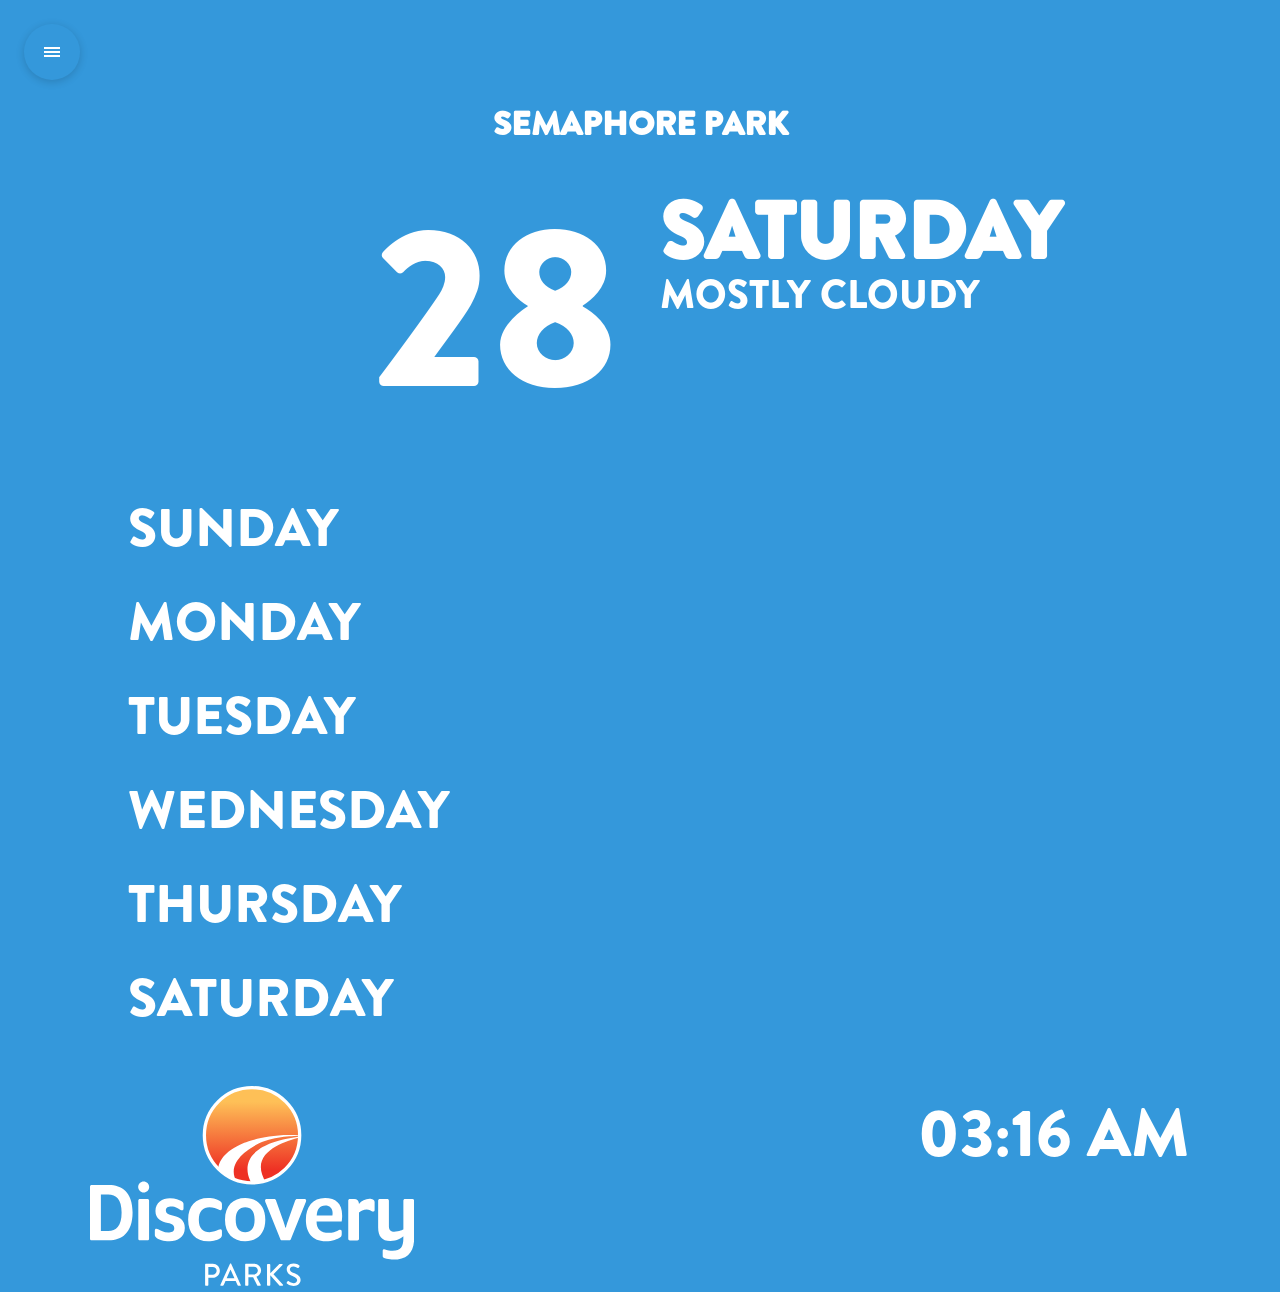
<file: index.html>
<!DOCTYPE html>
<html lang="en">

<head>
    <meta charset="UTF-8">
    <meta name="viewport" content="width=device-width, initial-scale=1.0">
    <meta http-equiv="X-UA-Compatible" content="ie=edge">
    <link rel="stylesheet" href="https://cdnjs.cloudflare.com/ajax/libs/font-awesome/5.11.2/css/all.css">
    <link rel="stylesheet" href="./css/style.css">
    <title>Weather</title>
    <script src="https://code.jquery.com/jquery-3.4.1.min.js" integrity="sha256-CSXorXvZcTkaix6Yvo6HppcZGetbYMGWSFlBw8HfCJo=" crossorigin="anonymous"></script>
</head>

<body class="light">
    <!-- This is your menu -->
    <menu class="menu">
        <div class="theme-switch-wrapper padding-top">
            <label class="theme-switch" for="checkbox">
                            <input type="checkbox" id="checkbox" />
                            <div class="slider round"></div>
                      </label>
            <em>Enable Dark Mode!</em>
        </div>

    </menu>

    <!-- This is your menu button -->
    <!-- It's loaded in the HTML after the menu -->
    <nav class="menu-btn">
        <ul>
            <li></li>
            <li></li>
            <li></li>
        </ul>
    </nav>
    <div class="all">
        <div class="container">
            <div class="head-title">
                <div class="Location" id="location">
                    <p>SEMAPHORE PARK</p>
                </div>
                <div class="today-weather">
                    <div class="temperature"><span id="temp-main">28</span></div>
                    <div class="day">
                        <h1><span id="today">SUNDAY</span></h1>
                        <p id="dis">MOSTLY CLOUDY</p>
                        <p>
                            <spam id="rain-chance">
                                </span>
                        </p>
                    </div>
                </div>
            </div>
            <div class="forecast">
                <div class="day-forecast">
                    <div class="day-of-week" id="day-of-week-1">MONDAY</div>
                    <div class="weather" id="weather1"></div>
                    <div class="icon-space" id="icon1"></div>
                </div>
                <div class="day-forecast">
                    <div class="day-of-week" id="day-of-week-2">TUESDAY</div>
                    <div class="weather" id="weather2"></div>
                    <div class="icon-space" id="icon2"></div>
                </div>
                <div class="day-forecast">
                    <div class="day-of-week" id="day-of-week-3">WEDNESDAY</div>
                    <div class="weather" id="weather3"></div>
                    <div class="icon-space" id="icon3"></div>
                </div>
                <div class="day-forecast">
                    <div class="day-of-week" id="day-of-week-4">THURSDAY</div>
                    <div class="weather" id="weather4"></div>
                    <div class="icon-space" id="icon4"></div>
                </div>
                <div class="day-forecast">
                    <div class="day-of-week" id="day-of-week-5">FRIDAY</div>
                    <div class="weather" id="weather5"></div>
                    <div class="icon-space" id="icon5"></div>
                </div>
                <div class="day-forecast">
                    <div class="day-of-week" id="day-of-week-6">SATURDAY</div>
                    <div class="weather" id="weather6"></div>
                    <div class="icon-space" id="icon6"></div>
                </div>
            </div>
            <div class="logo-clock">
                <img src="./img/logo-discovery.svg" class="logo">
                <div id="MyClockDisplay" class="clock" onload="showTime()"></div>
            </div>
        </div>
    </div>
    <script src="./js/app.js"></script>
</body>

</html>
</file>
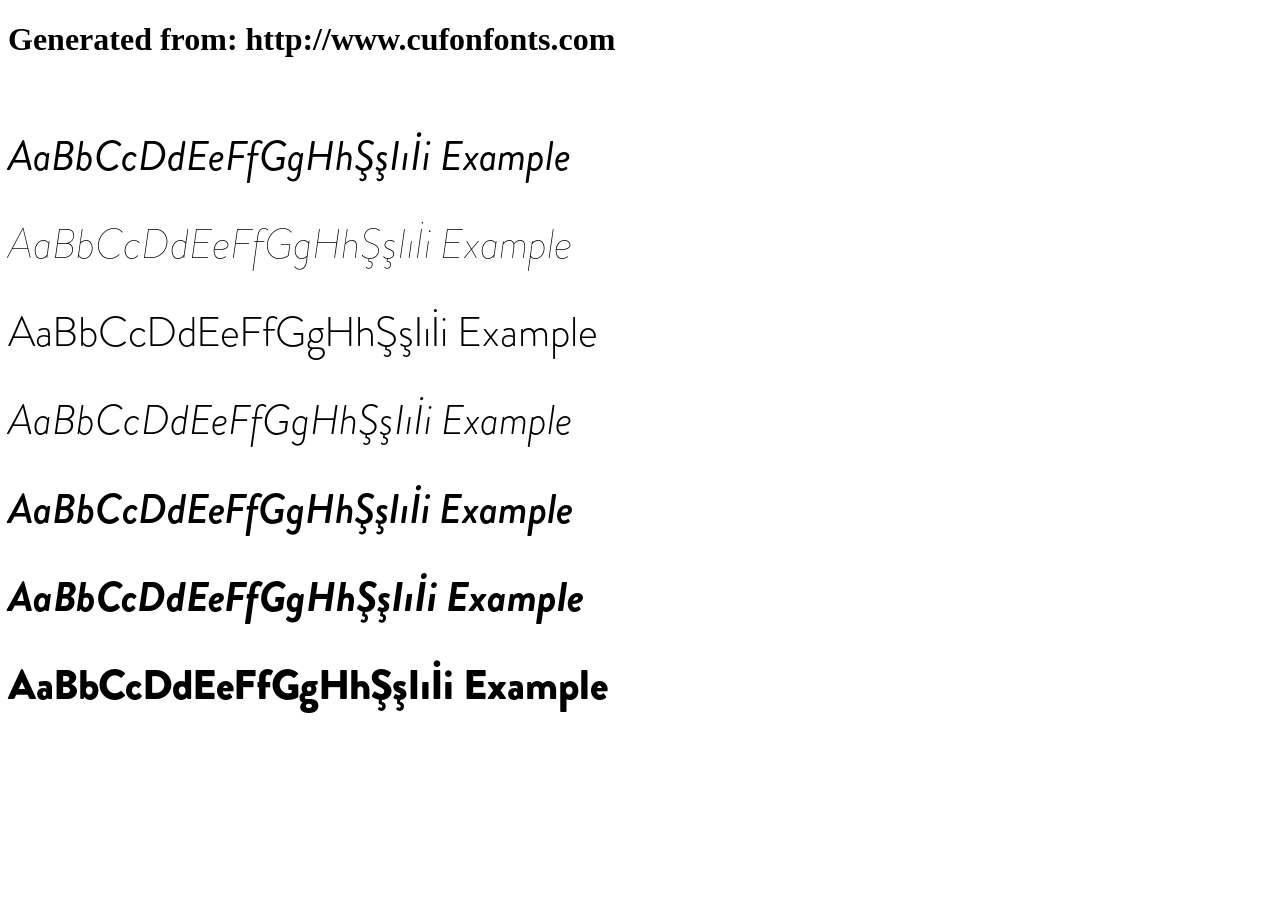
<file: Fonts/brandon-grotesque-regular-cufonfonts-webfont/example.html>
<!DOCTYPE html>
<html xmlns="http://www.w3.org/1999/xhtml">
<head>
    <meta http-equiv="Content-Type" content="text/html; charset=utf-8"/>
    <link rel="stylesheet" type="text/css"
          href="style.css"/>
</head>

<body>

<h1>Generated from: http://www.cufonfonts.com</h1><br/>
<h1 style="font-family:'Brandon Grotesque Regular Italic';font-weight:normal;font-size:42px">AaBbCcDdEeFfGgHhŞşIıİi Example</h1>
<h1 style="font-family:'Brandon Grotesque Thin Italic';font-weight:normal;font-size:42px">AaBbCcDdEeFfGgHhŞşIıİi Example</h1>
<h1 style="font-family:'Brandon Grotesque Light';font-weight:normal;font-size:42px">AaBbCcDdEeFfGgHhŞşIıİi Example</h1>
<h1 style="font-family:'Brandon Grotesque Light Italic';font-weight:normal;font-size:42px">AaBbCcDdEeFfGgHhŞşIıİi Example</h1>
<h1 style="font-family:'Brandon Grotesque Medium Italic';font-weight:normal;font-size:42px">AaBbCcDdEeFfGgHhŞşIıİi Example</h1>
<h1 style="font-family:'Brandon Grotesque Bold Italic';font-weight:normal;font-size:42px">AaBbCcDdEeFfGgHhŞşIıİi Example</h1>
<h1 style="font-family:'Brandon Grotesque Black';font-weight:normal;font-size:42px">AaBbCcDdEeFfGgHhŞşIıİi Example</h1>


</body>
</html>
</file>
<file: css/style.css>
@font-face {
  font-family: 'Bro';
  src: url("../Fonts/brandon-grotesque-regular-cufonfonts-webfont/brandon-grotesque-black-58a8a3e824392.woff") format("woff");
}

html {
  margin: 0px;
  padding: 0px;
  font-family: Bro;
}

body {
  margin: 0px;
  padding: 0px;
}

.container {
  margin-top: 100px;
}

.Location {
  text-align: center;
  font-size: 25pt;
  padding-bottom: 0px;
  font-weight: bold;
  text-transform: uppercase;
}

.Location p {
  margin-bottom: 0px;
}

.today-weather {
  display: -ms-grid;
  display: grid;
  width: 95%;
  margin: 0px auto 0px auto;
  -ms-grid-columns: 50% 50%;
      grid-template-columns: 50% 50%;
}

.today-weather .temperature {
  font-size: 170pt;
  text-align: right;
  margin-right: 20px;
}

.today-weather .temperature .main-degree {
  font-size: 100pt;
  margin-bottom: auto;
  font-family: sans-serif;
}

.today-weather .day {
  font-size: 30pt;
  line-height: 10px;
  padding-top: 25px;
  margin-left: 20px;
}

.today-weather .day #dis {
  text-transform: uppercase;
}

.forecast {
  width: 80%;
  margin: 0px auto;
}

.forecast .day-forecast {
  display: -ms-grid;
  display: grid;
  -ms-grid-columns: 50% 40% 10%;
      grid-template-columns: 50% 40% 10%;
  /* background-color: #fa7d7d; */
  font-size: 40pt;
  padding-top: 2vh;
}

.forecast .day-forecast .day-of-week {
  text-align: left;
}

.forecast .day-forecast .icon-space {
  text-align: center;
}

.forecast .day-forecast .icon-space img {
  -webkit-filter: invert(1);
          filter: invert(1);
  height: 70px;
}

.forecast .day-forecast .weather {
  text-align: right;
}

.forecast .day-forecast .main-degree-forecast {
  font-size: 25pt;
  font-family: sans-serif;
}

/* This just resets the styles of our unordered list that makes our hamburger/hotdog icon */
ul {
  list-style: none;
  padding: 0;
}

/* Styles for the menu button */
.menu-btn {
  background-color: 3498db;
  border-radius: 50%;
  -webkit-box-shadow: 0 2px 8px rgba(0, 0, 0, 0.16);
          box-shadow: 0 2px 8px rgba(0, 0, 0, 0.16);
  cursor: pointer;
  height: 56px;
  left: 24px;
  position: fixed;
  top: 24px;
  width: 56px;
}

/* Styles for the menu */
.menu {
  bottom: 0;
  background-color: #636e72;
  left: 0;
  margin: 0;
  padding: 32px;
  position: fixed;
  top: 0;
  width: 288px;
  -webkit-transform: translate3d(-100%, 0, 0);
          transform: translate3d(-100%, 0, 0);
  -webkit-transition: -webkit-transform .2s linear;
  transition: -webkit-transform .2s linear;
  transition: transform .2s linear;
  transition: transform .2s linear, -webkit-transform .2s linear;
}

/* Creating the hamburger/hotdog icon in CSS */
.menu-btn li {
  background-color: #ffffff;
  bottom: 0;
  height: 2px;
  left: 0;
  margin: auto;
  position: absolute;
  right: 0;
  width: 16px;
  top: 0;
  -webkit-transition: all .3s ease-in-out;
  transition: all .3s ease-in-out;
}

/* The following two lines set the three lines of our hamburger/hotdog icon apart */
.menu-btn li:first-child {
  -webkit-transform: translate3d(0, -4px, 0);
          transform: translate3d(0, -4px, 0);
}

.menu-btn li:last-child {
  -webkit-transform: translate3d(0, 4px, 0);
          transform: translate3d(0, 4px, 0);
}

/* We're now in the animation territory. These are the classes you toggle on with our Javascript function. */
.menu-btn--on li:first-child {
  -webkit-transform: rotate(135deg) translate3d(0, 0, 0);
          transform: rotate(135deg) translate3d(0, 0, 0);
}

.menu-btn--on li:last-child {
  -webkit-transform: rotate(-135deg) translate3d(0, 0, 0);
          transform: rotate(-135deg) translate3d(0, 0, 0);
}

.menu-btn--on li:nth-child(2) {
  opacity: 0;
}

.menu--open {
  -webkit-transform: translate3d(0, 0, 0);
          transform: translate3d(0, 0, 0);
}

.theme-switch-wrapper {
  display: -webkit-box;
  display: -ms-flexbox;
  display: flex;
  -webkit-box-align: center;
      -ms-flex-align: center;
          align-items: center;
}

.theme-switch-wrapper em {
  margin-left: 10px;
  font-size: 1rem;
}

.theme-switch {
  display: inline-block;
  height: 34px;
  position: relative;
  width: 60px;
}

.theme-switch input {
  display: none;
}

.slider {
  background-color: #ccc;
  bottom: 0;
  cursor: pointer;
  left: 0;
  position: absolute;
  right: 0;
  top: 0;
  -webkit-transition: .4s;
  transition: .4s;
}

.slider:before {
  background-color: #fff;
  bottom: 4px;
  content: "";
  height: 26px;
  left: 4px;
  position: absolute;
  -webkit-transition: .4s;
  transition: .4s;
  width: 26px;
}

input:checked + .slider {
  background-color: #66bb6a;
}

input:checked + .slider:before {
  -webkit-transform: translateX(26px);
          transform: translateX(26px);
}

.slider.round {
  border-radius: 34px;
}

.slider.round:before {
  border-radius: 50%;
}

.padding-top {
  margin-top: 100px;
}

.light {
  background-color: #3498db;
  color: #fff;
}

.light .logo-clock {
  padding-top: 50px;
}

.light .logo-clock .logo {
  height: 200px;
  padding-left: 10vh;
}

.light .logo-clock .clock {
  font-size: 50pt;
  float: right;
  padding-right: 10vh;
}

.dark {
  background-color: #2d3436;
  color: #fff;
}

.dark .logo-clock {
  padding-top: 50px;
}

.dark .logo-clock .logo {
  height: 200px;
  padding-left: 10vh;
}

.dark .logo-clock .clock {
  font-size: 50pt;
  float: right;
  padding-right: 10vh;
}
/*# sourceMappingURL=style.css.map */
</file>
<file: Fonts/brandon-grotesque-regular-cufonfonts-webfont/style.css>
/* #### Generated By: http://www.cufonfonts.com #### */

@font-face {
font-family: 'Brandon Grotesque Regular Italic';
font-style: normal;
font-weight: normal;
src: local('Brandon Grotesque Regular Italic'), url('brandon-grotesque-regular-italic-58a8a456c4724.woff') format('woff');
}


@font-face {
font-family: 'Brandon Grotesque Thin Italic';
font-style: normal;
font-weight: normal;
src: local('Brandon Grotesque Thin Italic'), url('brandon-grotesque-thin-italic-58a8a3a8861fe.woff') format('woff');
}


@font-face {
font-family: 'Brandon Grotesque Light';
font-style: normal;
font-weight: normal;
src: local('Brandon Grotesque Light'), url('brandon-grotesque-light-58a8a4b38001d.woff') format('woff');
}


@font-face {
font-family: 'Brandon Grotesque Light Italic';
font-style: normal;
font-weight: normal;
src: local('Brandon Grotesque Light Italic'), url('brandon-grotesque-light-italic-58a8a4ccb88be.woff') format('woff');
}


@font-face {
font-family: 'Brandon Grotesque Medium Italic';
font-style: normal;
font-weight: normal;
src: local('Brandon Grotesque Medium Italic'), url('brandon-grotesque-medium-italic-58a8a3c40866a.woff') format('woff');
}


@font-face {
font-family: 'Brandon Grotesque Bold Italic';
font-style: normal;
font-weight: normal;
src: local('Brandon Grotesque Bold Italic'), url('brandon-grotesque-bold-italic-58a8a48221563.woff') format('woff');
}


@font-face {
font-family: 'Brandon Grotesque Black';
font-style: normal;
font-weight: normal;
src: local('Brandon Grotesque Black'), url('brandon-grotesque-black-58a8a3e824392.woff') format('woff');
}
</file>
